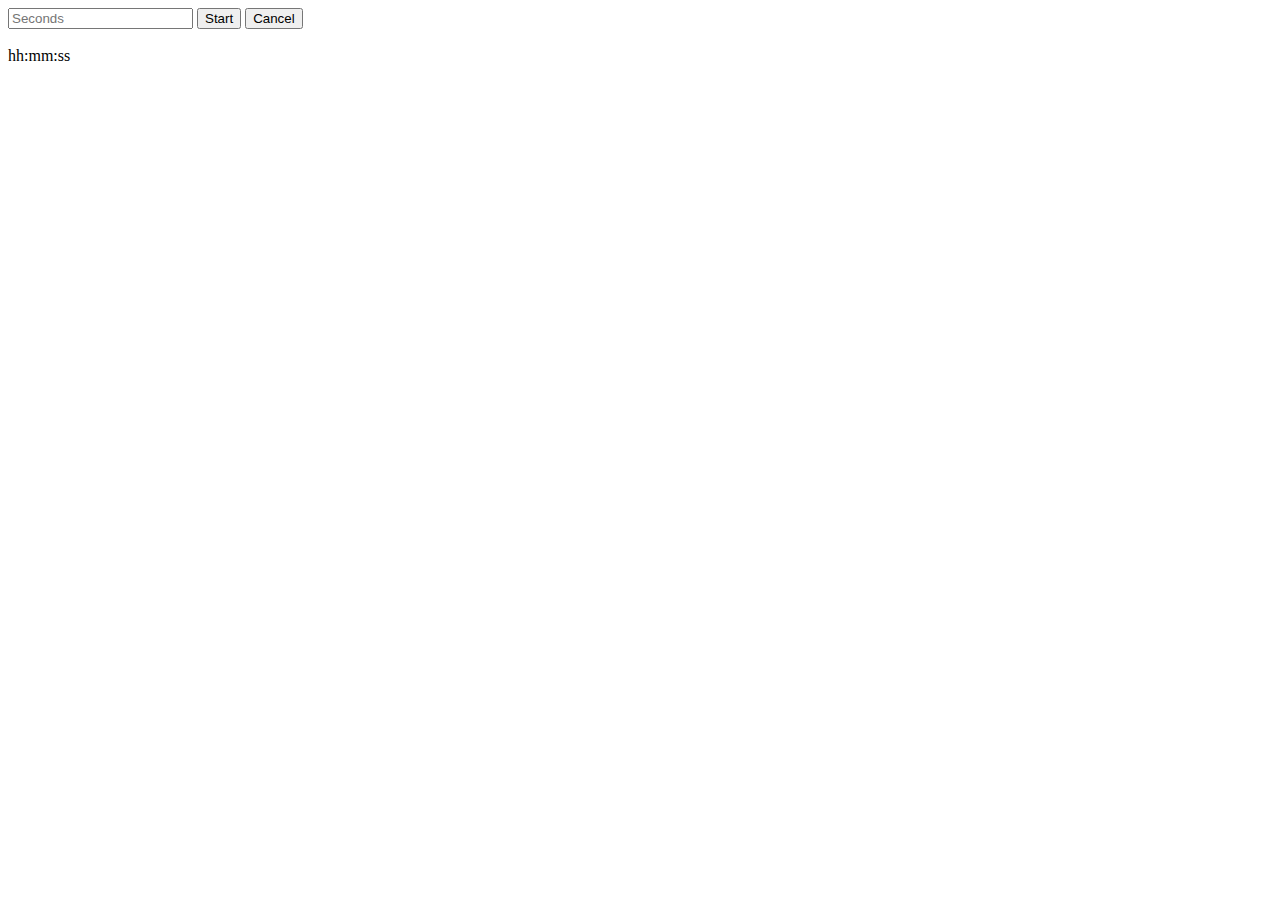
<file: 1 task/index.html>
<!DOCTYPE html>
<html lang="en">
  <head>
    <meta charset="UTF-8" />
    <meta http-equiv="X-UA-Compatible" content="IE=edge" />
    <meta name="viewport" content="width=device-width, initial-scale=1.0" />
    <title>1 task</title>
  </head>
  <body>
    <input placeholder="Seconds" class="input" type="text" />

    <button class="startBtn">Start</button>
    <button class="cancelBtn">Cancel</button>

    <br />
    <br />

    <span class="span">hh:mm:ss</span>

    <script src="index.js"></script>
  </body>
</html>
</file>
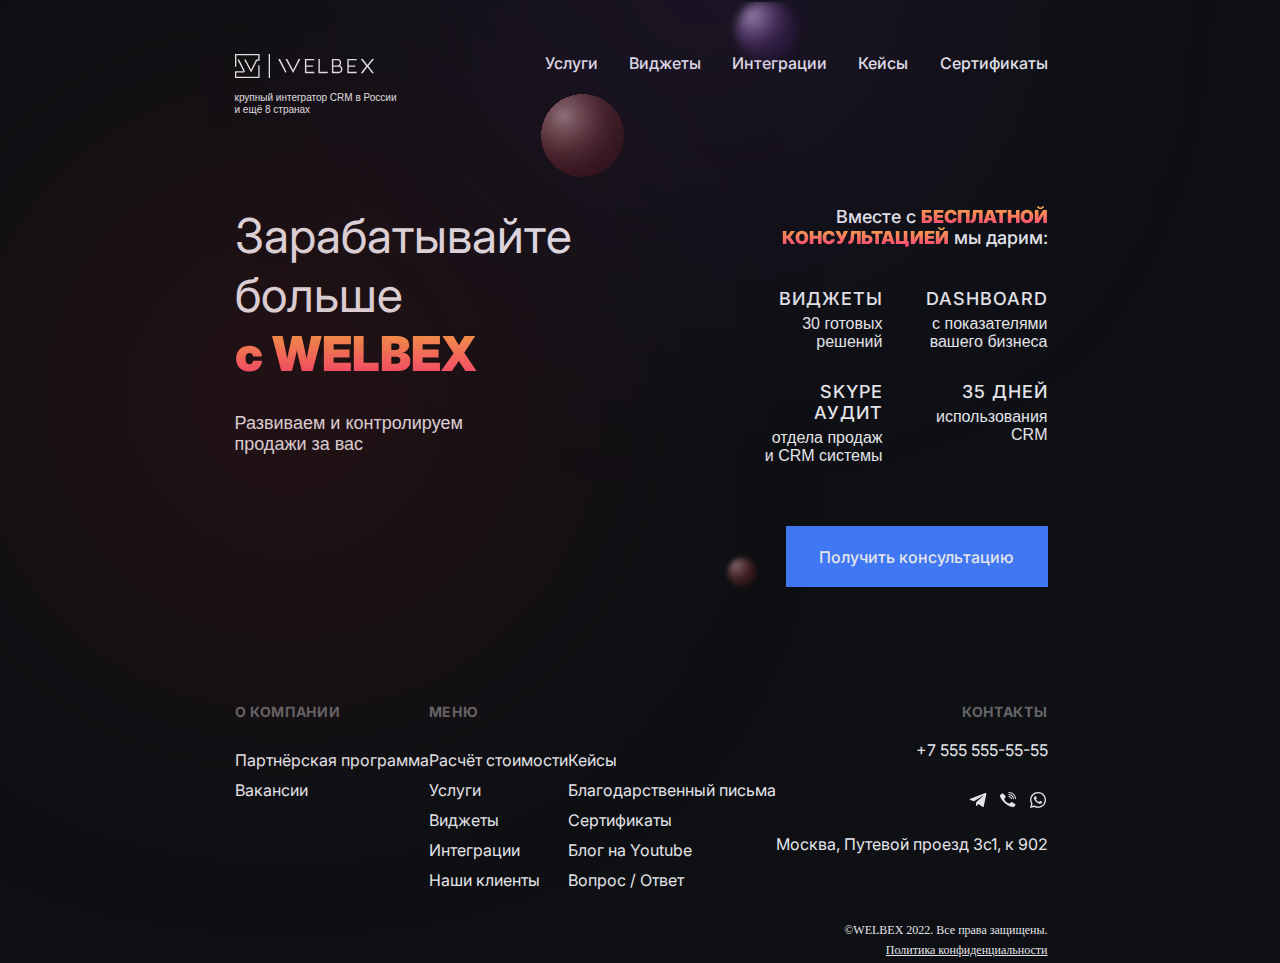
<file: 2 task/index.html>
<!DOCTYPE html>
<html lang="en">
  <head>
    <meta charset="UTF-8" />
    <meta http-equiv="X-UA-Compatible" content="IE=edge" />
    <meta name="viewport" content="width=device-width, initial-scale=1.0" />
    <title>2 task</title>
    <link rel="stylesheet" href="./index.css" />
  </head>
  <body class="body">
    <div class="wrapper">
        <header class="header">
          <div class="header__logo">
            <img src="img/logo_welbex.svg" class="header__logo__img" alt="logo">
            <p class="header__logo__text">крупный интегратор CRM в Росcии и ещё 8 странах</p>
          </div>

          <nav class="navigation">
            <ul class="navigation__list">
              <li class="navigation__item"><a href="#" class="navigation__link">Услуги</a></li>
              <li class="navigation__item"><a href="#" class="navigation__link">Виджеты</a></li>
              <li class="navigation__item"><a href="#" class="navigation__link">Интеграции</a></li>
              <li class="navigation__item"><a href="#" class="navigation__link">Кейсы</a></li>
              <li class="navigation__item"><a href="#" class="navigation__link">Сертификаты</a></li>
            </ul>
          </nav>

          <a href="" class="contact-phone">+7 555 555-55-55</a>

          <div class="social-media">
            <a href="#" class="social-media__link"><img src="img/telegram.svg" alt="telegram"></a>
            <a href="#" class="social-media__link"><img src="img/viber.svg" alt="viber"></a>
            <a href="#" class="social-media__link"><img src="img/whatsapp.svg" alt="whatsapp"></a>
          </div>
        </header>

        <main class="main">
            <div class="main__left">
                <h1 class="visually-hidden">Сайт компании WELBEX</h1>
                <p class="promo-text">Зарабатывайте больше <span class="promo-text__span">с WELBEX</span> </p>
                <p class="promo-description">Развиваем и контролируем продажи за вас</p>
            </div>

            <div class="main__right">
                <p class="features__heading">Вместе с <span class="features__heading__span">бесплатной консультацией</span> мы дарим:</p>

                <div class="features">
                  <div class="feature">
                    <p class="feature__heading">Виджеты</p>
                    <p class="feature__text" >30 готовых решений</p>
                  </div>

                  <div class="feature">
                    <p class="feature__heading">Dashboard</p>
                    <p class="feature__text">с показателями вашего бизнеса</p>
                  </div>

                  <div class="feature">
                    <p class="feature__heading">Skype Аудит</p>
                    <p class="feature__text">отдела продаж и CRM системы</p>
                  </div>

                  <div class="feature">
                    <p class="feature__heading">35 дней</p>
                    <p class="feature__text">использования CRM</p>
                  </div>
                </div>

                <div class="mobile-features">
                  <div class="mobile-feature">
                    <img class="mobile-feature__img" src="img/line.svg" alt="">
                    <p class="mobile-feature__text">Skype аудит</p>
                  </div>

                  <div class="mobile-feature">
                    <img class="mobile-feature__img" src="img/line.svg" alt="">
                    <p class="mobile-feature__text">30 виджетов</p>
                  </div>

                  <div class="mobile-feature">
                    <img class="mobile-feature__img" src="img/line.svg" alt="">
                    <p class="mobile-feature__text">Dashboard</p>
                  </div>

                  <div class="mobile-feature">
                    <img class="mobile-feature__img" src="img/line.svg" alt="">
                    <p class="mobile-feature__text">Месяц аmoCRM</p>
                  </div>
                </div>

                <button class="promo__btn">Получить консультацию</button>
            </div>
        </main>

        <footer class="footer">
          <div class="site-map">
            <div class="about">
              <p class="site-map__heading">О компании</p>
              <div class="about__links">
                <a class="site-map__link" href="#">Партнёрская программа</a>
                <a class="site-map__link" href="#">Вакансии</a>
              </div>
            </div>
  
            <div class="menu">
              <p class="site-map__heading">Меню</p>

              <div class="menu__links">
                <div class="menu__links__left">
                  <a class="site-map__link" href="#">Расчёт стоимости</a>
                  <a class="site-map__link" href="#">Услуги</a>
                  <a class="site-map__link" href="#">Виджеты</a>
                  <a class="site-map__link" href="#">Интеграции</a>
                  <a class="site-map__link" href="#">Наши клиенты</a>
                </div>

                <div class="menu__links__right">
                  <a class="site-map__link" href="#">Кейсы</a>
                  <a class="site-map__link" href="#">Благодарственный письма</a>
                  <a class="site-map__link" href="#">Сертификаты</a>
                  <a class="site-map__link" href="#">Блог на Youtube</a>
                  <a class="site-map__link" href="#">Вопрос / Ответ</a>
                </div>
              </div>
            </div>
  
            <div class="contacts">
              <p class="site-map__heading">Контакты</p>
              <div class="contacts__links">
                <a class="site-map__link contact__phone" href="#">+7 555 555-55-55</a>
                <div class="contacts__social-media">
                  <a class="site-map__link" href="#"><img src="img/telegram.svg" alt="telegram"></a>
                  <a class="site-map__link" href="#"><img src="img/viber.svg" alt="viber"></a>
                  <a class="site-map__link" href="#"><img src="img/whatsapp.svg" alt="whatsapp"></a>
                </div>
              </div>

              <p class="contacts__address">Москва, Путевой проезд 3с1, к 902</p>
            </div>
          </div>
         

          <div class="footer__bottom">
            <p class="copyright">©WELBEX 2022. Все права защищены.</p>
            <a class="policy" href="#">Политика конфиденциальности</a>
          </div>
        </footer>

        <svg class="redball--big" xmlns="http://www.w3.org/2000/svg" width="117" height="117" viewBox="0 0 117 117" fill="none">
          <g filter="url(#filter0_bd_0_13)">
            <circle cx="55.5" cy="52.5" r="41.5" fill="url(#paint0_radial_0_13)" fill-opacity="0.8" shape-rendering="crispEdges"/>
          </g>
          <defs>
            <filter id="filter0_bd_0_13" x="0" y="0" width="117" height="117" filterUnits="userSpaceOnUse" color-interpolation-filters="sRGB">
              <feFlood flood-opacity="0" result="BackgroundImageFix"/>
              <feGaussianBlur in="BackgroundImageFix" stdDeviation="2"/>
              <feComposite in2="SourceAlpha" operator="in" result="effect1_backgroundBlur_0_13"/>
              <feColorMatrix in="SourceAlpha" type="matrix" values="0 0 0 0 0 0 0 0 0 0 0 0 0 0 0 0 0 0 127 0" result="hardAlpha"/>
              <feMorphology radius="10" operator="erode" in="SourceAlpha" result="effect2_dropShadow_0_13"/>
              <feOffset dx="3" dy="6"/>
              <feGaussianBlur stdDeviation="13.5"/>
              <feComposite in2="hardAlpha" operator="out"/>
              <feColorMatrix type="matrix" values="0 0 0 0 0.87451 0 0 0 0 0.490196 0 0 0 0 0.490196 0 0 0 0.25 0"/>
              <feBlend mode="normal" in2="effect1_backgroundBlur_0_13" result="effect2_dropShadow_0_13"/>
              <feBlend mode="normal" in="SourceGraphic" in2="effect2_dropShadow_0_13" result="shape"/>
            </filter>
            <radialGradient id="paint0_radial_0_13" cx="0" cy="0" r="1" gradientUnits="userSpaceOnUse" gradientTransform="translate(36.6175 32.995) rotate(51.0412) scale(68.3129)">
              <stop stop-color="#FFD0D0" stop-opacity="0.67"/>
              <stop offset="0.596678" stop-color="#D45D5D" stop-opacity="0.33"/>
              <stop offset="0.785899" stop-color="#A73131" stop-opacity="0.31"/>
              <stop offset="1" stop-color="#821919" stop-opacity="0.31"/>
            </radialGradient>
          </defs>
        </svg>

        <svg class="purpleball" xmlns="http://www.w3.org/2000/svg" width="94" height="81" viewBox="0 0 94 81" fill="none">
          <g filter="url(#filter0_bdf_0_14)">
            <circle cx="44" cy="28" r="30" fill="url(#paint0_radial_0_14)" fill-opacity="0.8" shape-rendering="crispEdges"/>
          </g>
          <defs>
            <filter id="filter0_bdf_0_14" x="0" y="-13" width="94" height="94" filterUnits="userSpaceOnUse" color-interpolation-filters="sRGB">
              <feFlood flood-opacity="0" result="BackgroundImageFix"/>
              <feGaussianBlur in="BackgroundImageFix" stdDeviation="2"/>
              <feComposite in2="SourceAlpha" operator="in" result="effect1_backgroundBlur_0_14"/>
              <feColorMatrix in="SourceAlpha" type="matrix" values="0 0 0 0 0 0 0 0 0 0 0 0 0 0 0 0 0 0 127 0" result="hardAlpha"/>
              <feMorphology radius="10" operator="erode" in="SourceAlpha" result="effect2_dropShadow_0_14"/>
              <feOffset dx="3" dy="6"/>
              <feGaussianBlur stdDeviation="13.5"/>
              <feComposite in2="hardAlpha" operator="out"/>
              <feColorMatrix type="matrix" values="0 0 0 0 0.694118 0 0 0 0 0.462745 0 0 0 0 0.85098 0 0 0 0.25 0"/>
              <feBlend mode="normal" in2="effect1_backgroundBlur_0_14" result="effect2_dropShadow_0_14"/>
              <feBlend mode="normal" in="SourceGraphic" in2="effect2_dropShadow_0_14" result="shape"/>
              <feGaussianBlur stdDeviation="5" result="effect3_foregroundBlur_0_14"/>
            </filter>
            <radialGradient id="paint0_radial_0_14" cx="0" cy="0" r="1" gradientUnits="userSpaceOnUse" gradientTransform="translate(30.35 13.9) rotate(51.0412) scale(49.3828)">
              <stop stop-color="#ECD0FF" stop-opacity="0.8"/>
              <stop offset="0.596678" stop-color="#A15DCF" stop-opacity="0.3"/>
              <stop offset="0.785899" stop-color="#7631A4" stop-opacity="0.26"/>
              <stop offset="1" stop-color="#561880" stop-opacity="0.29"/>
            </radialGradient>
          </defs>
        </svg>

        <svg class="redball--small" xmlns="http://www.w3.org/2000/svg" width="62" height="62" viewBox="0 0 62 62" fill="none">
          <g filter="url(#filter0_bdf_0_12)">
            <circle cx="28" cy="25" r="14" fill="url(#paint0_radial_0_12)" fill-opacity="0.8" shape-rendering="crispEdges"/>
          </g>
          <defs>
            <filter id="filter0_bdf_0_12" x="0" y="0" width="62" height="62" filterUnits="userSpaceOnUse" color-interpolation-filters="sRGB">
              <feFlood flood-opacity="0" result="BackgroundImageFix"/>
              <feGaussianBlur in="BackgroundImageFix" stdDeviation="2"/>
              <feComposite in2="SourceAlpha" operator="in" result="effect1_backgroundBlur_0_12"/>
              <feColorMatrix in="SourceAlpha" type="matrix" values="0 0 0 0 0 0 0 0 0 0 0 0 0 0 0 0 0 0 127 0" result="hardAlpha"/>
              <feMorphology radius="10" operator="erode" in="SourceAlpha" result="effect2_dropShadow_0_12"/>
              <feOffset dx="3" dy="6"/>
              <feGaussianBlur stdDeviation="13.5"/>
              <feComposite in2="hardAlpha" operator="out"/>
              <feColorMatrix type="matrix" values="0 0 0 0 0.87451 0 0 0 0 0.490196 0 0 0 0 0.490196 0 0 0 0.25 0"/>
              <feBlend mode="normal" in2="effect1_backgroundBlur_0_12" result="effect2_dropShadow_0_12"/>
              <feBlend mode="normal" in="SourceGraphic" in2="effect2_dropShadow_0_12" result="shape"/>
              <feGaussianBlur stdDeviation="2.5" result="effect3_foregroundBlur_0_12"/>
            </filter>
            <radialGradient id="paint0_radial_0_12" cx="0" cy="0" r="1" gradientUnits="userSpaceOnUse" gradientTransform="translate(21.63 18.42) rotate(51.0412) scale(23.0453)">
              <stop stop-color="#FFD0D0" stop-opacity="0.6"/>
              <stop offset="0.596678" stop-color="#D45D5D" stop-opacity="0.31"/>
              <stop offset="0.785899" stop-color="#A73131" stop-opacity="0.33"/>
              <stop offset="1" stop-color="#821919" stop-opacity="0.29"/>
            </radialGradient>
          </defs>
        </svg>

        <div class="purple-light"></div>

        <div class="red-light"></div>
    </div>
  </body>
</html>
</file>
<file: 2 task/index.css>
@import url('https://fonts.googleapis.com/css2?family=Inter:wght@100;200;300;400;500;600;700;800;900&display=swap');

* {
    margin: 0;
    padding: 0;
    box-sizing: border-box;
    color:#E4E5EA
}

.visually-hidden {
    position: fixed;
    transform: scale(0);
  }

.body {
    background-color: var(--black, #0E1014);
    display: flex;
    flex-direction: column;
    justify-content: center;
    align-items: center;
}

.wrapper {
    position: relative;
    display: flex;
    flex-direction: column;
    justify-content: center;
    align-items: center;
    margin-left: 150px;
    margin-right: 148px;
}

.header {
    margin-top: 43px;
    padding-top: 11px;
    width: 1140px;
    height: 73px;
    display: flex;
}

.header__logo {
    width: 165px;
}

.header__logo__text {
    margin-top: 10px;
    font-family: 'Montserrat', sans-serif;
    font-size: 10px;
    font-weight: 300;
    line-height: 12px;
    color: #E4E5EA;
}

.navigation {
    width: 503px;
    margin-left: 27px;
}

.navigation__list {
    display: flex;
    justify-content: space-between;
    list-style: none;
}

.navigation__link {
    font-family: 'Inter', sans-serif;
    font-size: 16px;
    font-weight: 500;
    line-height: 19px;
    letter-spacing: 0em;
    text-align: left;
    color: #E4E5EA;
    text-decoration: none;
    cursor: pointer;
}

.navigation__link:hover {
    text-decoration: underline;
}


.contact-phone{
    margin-left: 137px;
    width: 143px;
    color: #E4E5EA;
    text-decoration: none;
    cursor: pointer;
    font-family: 'Inter', sans-serif;
    font-size: 16px;
    font-weight: 500;
    line-height: 19px;
}

.contact-phone:hover {
    text-decoration: underline;
}

.social-media {
    margin-left: 47px;
    display: flex;
    gap: 30px;
}

.main {
    margin-top: 90px;
    display: flex;
    justify-content: space-between;
    width: 1140px;
}

.main__right {
    display: flex;
    flex-direction: column;
    align-items: flex-end;
}

.promo-text {
    width: 362px;
    color: #E4E5EA;
    font-family: 'Inter', sans-serif;
    font-size: 48px;
    font-weight: 400;
}



.promo-text__span {
    font-weight: 900;
    background: -webkit-linear-gradient(#FCB045, #FF3F78);
    -webkit-background-clip: text;
    -webkit-text-fill-color: transparent;
}

.promo-description {
    width: 275px;
    margin-top: 30px;
    color: #E4E5EA;
    font-family: 'Montserrat', sans-serif;
    font-size: 18px;
    font-weight: 400;
}

.mobile-features {
    display: none;
}

.features {
    text-align: right;
    margin-top: 40px;
    width: 300px;
    display: grid;
    grid-template-columns: 1fr 1fr;
    gap: 30px;
}

.features__heading {
    text-align: right;
    width: 291px;
    color: var(--light-text, #E4E5EA);
    font-family: 'Inter', sans-serif;
    font-size: 18px;
    font-weight: 500;
}

.features__heading__span {
    font-weight: 900;
    background: -webkit-linear-gradient(#FCB045, #FF3F78);
    -webkit-background-clip: text;
    -webkit-text-fill-color: transparent;
    text-transform: uppercase;
}

.feature__heading {
    color: var(--light-text, #E4E5EA);
    font-family: 'Inter', sans-serif;
    font-size: 18px;
    font-style: normal;
    font-weight: 500;
    line-height: normal;
    letter-spacing: 0.9px;
    text-transform: uppercase;
}

.feature__text {
    margin-top: 6px;
    color: #E4E5EA;
    font-family: 'Montserrat', sans-serif;
    font-size: 16px;
    font-style: normal;
    font-weight: 400;
    line-height: normal;
}

.promo__btn {
    margin-top: 61px;
    width: 262px;
    height: 61px;
    color: var(--light-text, #E4E5EA);
    text-align: center;
    font-family: 'Inter', sans-serif;
    font-size: 16px;
    font-style: normal;
    font-weight: 500;
    line-height: normal;
    background-color: #4077F3;;
    border: none;
    cursor: pointer;
}

.footer {
    margin-top: 61px;
    width: 1140px;
    height: 315px;
    padding-top: 55px;
    padding-bottom: 20px;
}

.site-map {
    display: flex;
    justify-content: space-between;
}

.site-map__heading {
    color: var(--dark-gray, #656566);
    font-family: 'Inter', sans-serif;
    font-size: 14px;
    font-style: normal;
    font-weight: 700;
    line-height: normal;
    letter-spacing: 0.7px;
    text-transform: uppercase;
}

.about__links {
    margin-top: 20px;
    display: flex;
    flex-direction: column;
}

.site-map__link {
    margin-top: 10px;
    color: var(--light-text, #E4E5EA);
    font-family: 'Inter', sans-serif;
    font-size: 16px;
    font-style: normal;
    font-weight: 400;
    line-height: normal;
    text-decoration: none;
    cursor: pointer;
}

.site-map__link:hover {
    text-decoration: underline;
}
.menu__links {
    margin-top: 20px;
    display: flex;
    gap: 52px;
}

.menu__links__left {
    display: flex;
    flex-direction: column;
}

.menu__links__right {
    display: flex;
    flex-direction: column;
}

.contacts {
    display: flex;
    flex-direction: column;
    align-items: flex-end;
}
.contacts__links {
    margin-top: 20px;
}

.contacts__social-media {
    margin-top: 20px;
    display: flex;
    justify-content: flex-end;
    gap: 10px;
}

.contacts__address {
    text-align: right;
    margin-top: 20px;
    color: var(--light-text, #E4E5EA);
    text-align: right;
    font-family: 'Inter', sans-serif;
    font-size: 16px;
    font-style: normal;
    font-weight: 400;
    line-height: normal;
}

.footer__bottom {
    margin-top: 33px;
    display: flex;
    flex-direction: column;
    align-items: flex-end;
    color: var(--light-text, #E4E5EA);
    text-align: right;
    font-family: 'Montserrat';
    font-size: 12px;
    font-style: normal;
    font-weight: 400;
    line-height: normal;
    gap: 5px;
}

.redball--big {
    position: absolute;
    top: 83px;
    left: 519px;
}

.purpleball {
    position: absolute;
    top: 2px;
    left: 868px;
}

.redball--small {
    position: absolute;
    top: 547px;
    left: 851px;
}

.purple-light {
    position: absolute;
    top: -154px;
    left: 602px;
    width: 259px;
    height: 259px;
    flex-shrink: 0;
    border-radius: 259px;
    opacity: 0.5;
    background: #833AB4;
    filter: blur(196px);
}

.red-light {
    position: absolute;
    top: 251px;
    left: -102px;
    width: 311px;
    height: 311px;
    flex-shrink: 0;
    border-radius: 311px;
    opacity: 0.5;
    background: #961A1A;
    filter: blur(196px);
}

@media(min-width: 1441px) {
    .wrapper {
        width: max-content;
    }
}

@media(max-width: 1439px) {

    .redball--big {
        left: 36%;
    }

    .redball--small {
        left: 59%;
    }

    .purpleball {
        left: 60%;
    }

    .red-light {
        top: 25%;
        
    }

    .purple-light {
        left: 42%;
    }
    .header {
        width: 100%;
        justify-content: space-between;
    }

    .main {
        width: 100%;
    }

    .footer {
        width: 100%;
    }

    .contact-phone {
        display: none;
    }

    .social-media {
        display: none
    }

    .menu__links {
        gap: 0;
    }

    .site-map {
        justify-content: space-between;
    }
}


@media(max-width: 767px) {
    .header__logo {
        display: none;
    }
 
    .wrapper {
        width: 100%;
        padding-left: 5%;
        padding-right: 5%;
        margin: 0;
    }

    .header {
        margin: 0;
        width: 100%;
        padding: 16px 20px;
        height: 55px;
    }

    .navigation__item:last-child {
        display: none;
    }

    .navigation {
        margin: 0;
        width: 100%;
    }

    .navigation__list {
        width: 100%;
    }

    .navigation__link {
        font-size: 12px;
    }

    .main {
        margin: 0;
        padding-top: 40px;
        padding-left: 16px;
        padding-bottom: 59px;
        flex-direction: column;
        align-items: center;
    }

    .main__left {
        width: 100%;
    }

    .main__right {
        width: 100%;
        align-items: flex-start;
        
    }

    .promo-text {
        width: 100%;
        font-size: 36px;
    }

    .promo-description {
        width: 100%;
        margin-top: 15px;
    }

    .features__heading {
        margin-top: 45px;
        width: 100%;
        text-align: left;
    }

    .features {
        display: none;
    }

    .mobile-features {
        margin-top: 20px;
        display: grid;
        grid-template-columns: 1fr 1fr;
        gap: 14px;
    }

    .mobile-feature {
        display: flex;
        gap: 5px;
    }

    .mobile-feature__img {
       width: 14px;
    }

    .mobile-feature__text {
        color: var(--light-text, #E4E5EA);
        font-family: 'Montserrat', sans-serif;
        font-size: 13px;
        font-style: normal;
        font-weight: 400;
        line-height: normal;
        letter-spacing: 0.65px;
        text-transform: uppercase;
     }

    .promo__btn {
        display: none;
    }

    .site-map {
        flex-direction: column;
    }

    .footer {
        margin-top: 0;
        padding-top: 45px;
        padding-left: 16px;
    }

    .site-map__heading {
        font-size: 12px;
    }

    .site-map__link {
        font-size: 14px;
    }

    .menu {
        margin-top: 30px;
    }

    .contacts {
        margin-top: 30px;
        align-items: flex-start;
    }

    .contacts__social-media {
        margin-top: 8px;
        justify-content: flex-start;
    }

    .contacts__address {
        margin-top: 10px;
        font-size: 14px;
        text-align: left;
    }

    .footer__bottom {
        margin-top: 50px;
        padding-bottom: 60px;
        align-items: flex-start;
    }
}
</file>
